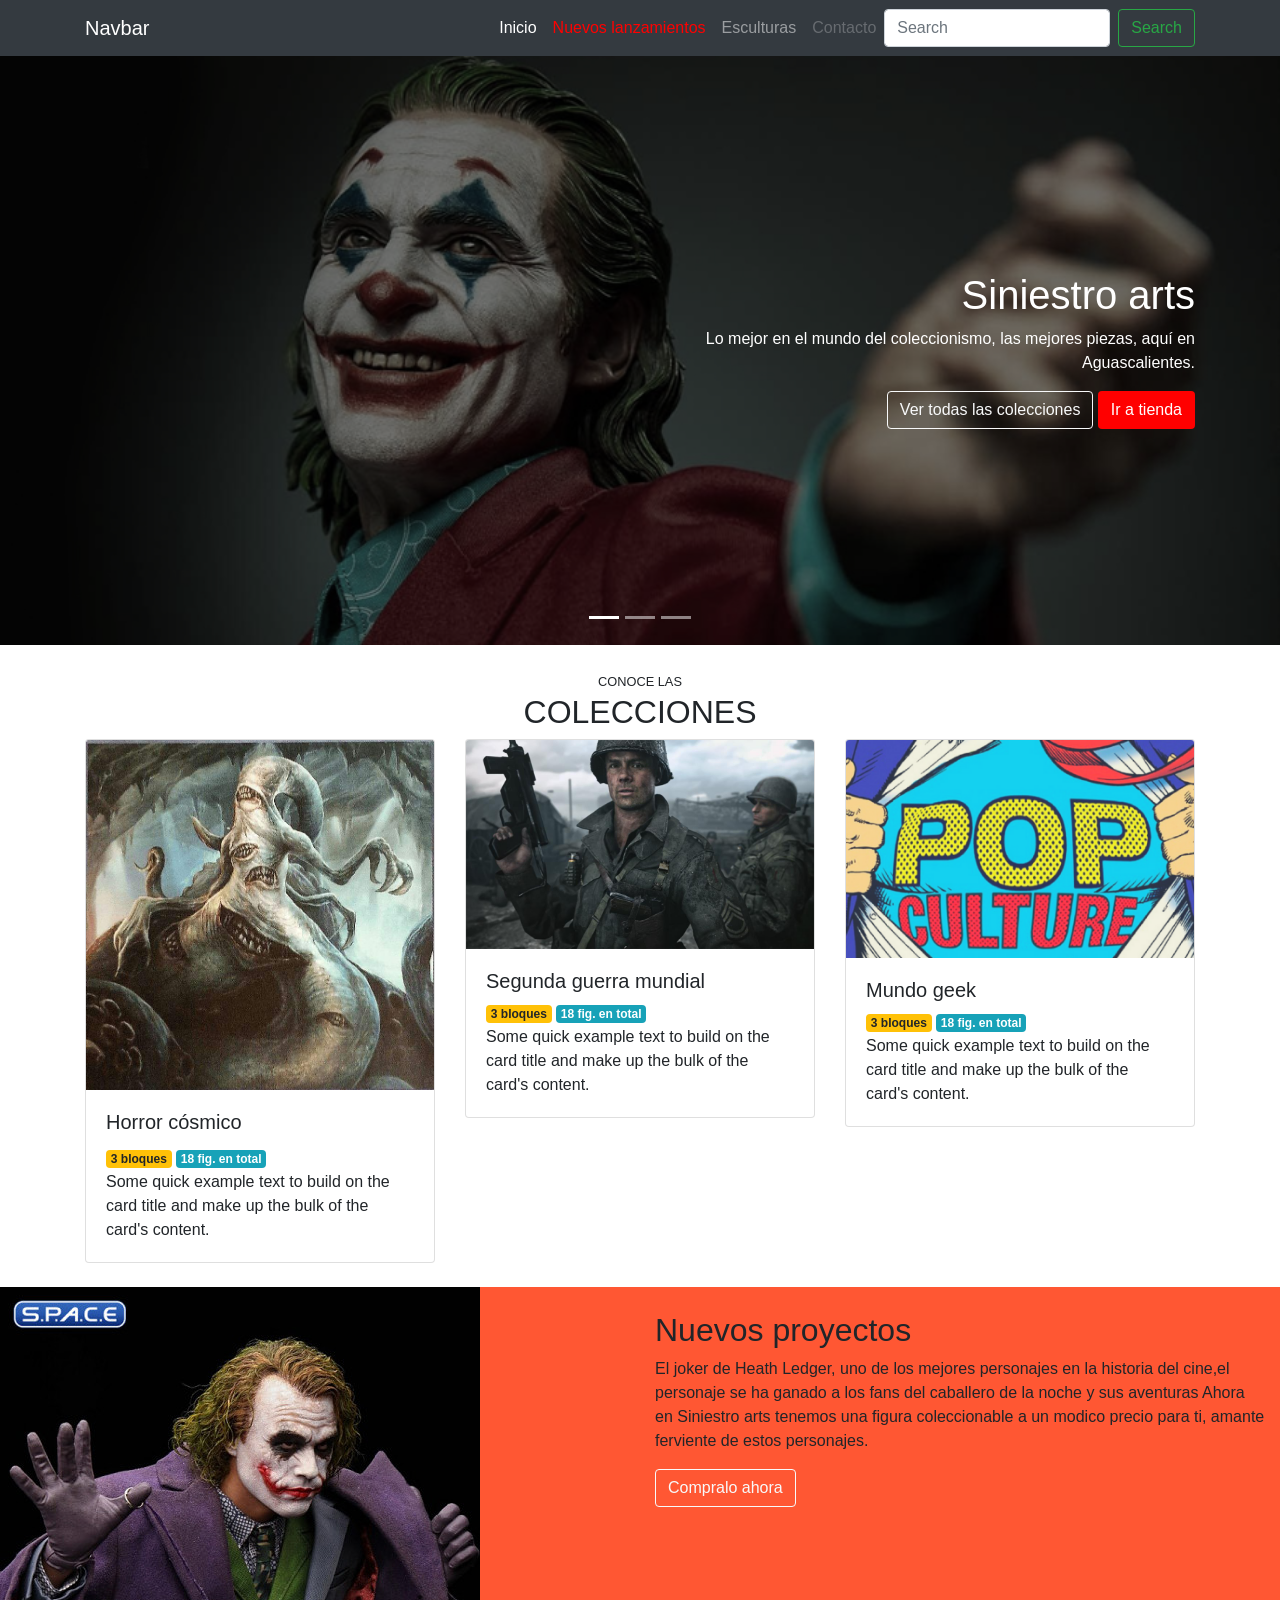
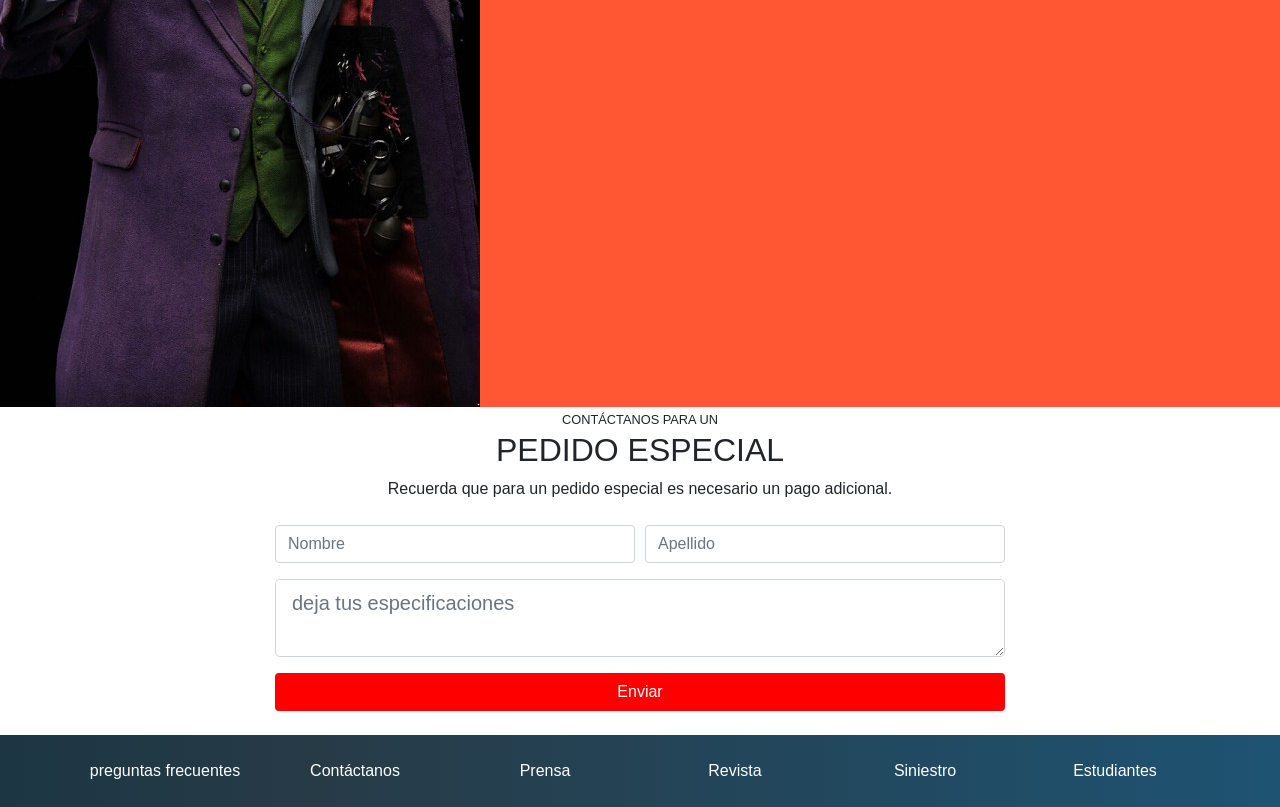
<file: Siniestro_Pagina_bootstrap/index.html>
<!doctype html>
<html lang="en">
  <head>
    <!-- Required meta tags -->
    <meta charset="utf-8">
    <meta name="viewport" content="width=device-width, initial-scale=1, shrink-to-fit=no">

    <!-- Bootstrap CSS -->
    <link rel="stylesheet" href="https://cdn.jsdelivr.net/npm/bootstrap@4.0.0/dist/css/bootstrap.min.css" integrity="sha384-Gn5384xqQ1aoWXA+058RXPxPg6fy4IWvTNh0E263XmFcJlSAwiGgFAW/dAiS6JXm" crossorigin="anonymous">
    <link rel="stylesheet" type="text/css" href="index.css">
  </head>
  <body data-spy="scroll"data-target="#navbar" data-offset="60">

  <nav id="header" class="navbar navbar-expand-lg navbar-dark bg-dark sticky-top">
  <div class="container">
    <a class="navbar-brand" href="#">Navbar</a>
    <button class="navbar-toggler" type="button" data-toggle="collapse" data-target="#navbarSupportedContent" aria-controls="navbarSupportedContent" aria-expanded="false" aria-label="Toggle navigation">
      <span class="navbar-toggler-icon"></span>
    </button>

    <div class="collapse navbar-collapse" id="navbar">
      <ul class="navbar-nav ml-auto">
        <li class="nav-item active">
          <a class="nav-link" href="#main">Inicio <span class="sr-only">(current)</span></a>
        </li>
        <li class="nav-item">
          <a class="nav-link text-sini" href="#event">Nuevos lanzamientos</a>
        </li>
        <li class="nav-item dropdown">
          <a class="nav-link" href="#" data-toggle="modal" data-target="#modalcompra">
            Esculturas
          </a>
        </li>
        <li class="nav-item">
          <a class="nav-link disabled" href="#form">Contacto</a>
        </li>
      </ul>
      <form class="form-inline my-2 my-lg-0">
        <input class="form-control mr-sm-2" type="search" placeholder="Search" aria-label="Search">
        <button class="btn btn-outline-success my-2 my-sm-0" type="submit">Search</button>
      </form>
    </div>
    </div>
</nav>
<main id="main">
<div id="carousel" class="carousel slide" data-ride="carousel" data-pause="false">
  <ol class="carousel-indicators">
    <li data-target="#carouselExampleIndicators" data-slide-to="0" class="active"></li>
    <li data-target="#carouselExampleIndicators" data-slide-to="1"></li>
    <li data-target="#carouselExampleIndicators" data-slide-to="2"></li>
  </ol>
  <div class="carousel-inner">
    <div class="carousel-item active">
      <img class="d-block w-100" src="imagenes/joker.jpg" alt="First slide">
    </div>
    <div class="carousel-item">
      <img class="d-block w-100" src="imagenes/dios.jpg" alt="Second slide">
    </div>
    <div class="carousel-item">
      <img class="d-block w-100" src="imagenes/avion.jpg" alt="Third slide">
    </div>
    <div class="overlay">
    <div class="container">
    <div class="row align-items-center">
    <div class="col-md-6 offset-md-6 text-center text-md-right">
     <h1> Siniestro arts </h1>
     <p>Lo mejor en el mundo del coleccionismo, 
      las mejores piezas, aquí en Aguascalientes.</p>
      <a href="#" class="btn btn-outline-light">Ver todas las colecciones </a>
      <button type="button" class="btn btn-sini"> Ir a tienda </button>
     </div>
   </div>
 </div>
</div>
</div>
</div>
</main>

<section  id="caja" class="mt-4">
  <div class="container">
  <div class="row">
  <div class="col text-center text-uppercase">
  <small> Conoce las </small>
  <h2>Colecciones</h2>
  </div>
  </div>
  <div class="row">
  <div class="col-12 col-md-6 col-lg-4 mb-4">
  <div class="card">
  <img class="card-img-top" src="imagenes/im1.jpg" alt="Card image cap">
  <div class="card-body">
    <h5 class="card-title">Horror cósmico</h5>
    <div class="badges">
    <span class="badge badge-warning">3 bloques </span>
    <span class="badge badge-info"> 18 fig. en total </span>
    <p class="card-text">Some quick example text to build on the card title and make up the bulk of the card's content.</p>
  </div>
  </div>
  </div>
</div>
<div class="col-12 col-md-6 col-lg-4 mb-4">
  <div class="card">
  <img class="card-img-top" src="imagenes/ww2.jpg" alt="Card image cap">
  <div class="card-body"><h5>Segunda guerra mundial</h5>
  <div class="badges">
    <span class="badge badge-warning">3 bloques </span>
    <span class="badge badge-info"> 18 fig. en total </span>
    <p class="card-text">Some quick example text to build on the card title and make up the bulk of the card's content.</p>
  </div>
</div>
</div>
</div>
<div class="col-12 col-md-6 col-lg-4 mb-4">
  <div class="card">
  <img class="card-img-top" src="imagenes/pop.png" alt="Card image cap">
  <div class="card-body"><h5>Mundo geek</h5>
  <div class="badges">
    <span class="badge badge-warning">3 bloques </span>
    <span class="badge badge-info"> 18 fig. en total </span>
    <p class="card-text">Some quick example text to build on the card title and make up the bulk of the card's content.</p>
  </div>
</div>
</div>
</div>
</section>


<section id="event">
  <div class="container-fluid">
  <div class="row">
    <div class="col-12 col-lg-6  pl-0 pr-0">
      <img src="imagenes/joker2.jpg">
    </div>
    <div class="col-12 col-lg-6 pt-4 pb-4">
      <h2>Nuevos proyectos</h2>
      <p> El joker de Heath Ledger, uno de los mejores personajes en la historia del cine,el personaje se ha ganado a los fans del caballero de la noche y sus aventuras
      Ahora en Siniestro arts tenemos una figura coleccionable a un modico precio para ti, amante ferviente de estos personajes.</p>
      <a class="btn btn-outline-light" href="#">Compralo ahora</a>
    </div>
  </div>
  </div>
</section>

<section id="form">
  <div class="container">
  <div class="row">
  <div class="col text-uppercase text-center">
  <small >Contáctanos para un </small>
  <h2>Pedido especial</h2>
  </div>
  </div>
  <div class="row">
    <div class="col text-center">
      Recuerda que para un pedido especial es necesario un pago adicional.
    </div>
  </div>
  <div class="row">
    <div class="col col-md-10 offset-md-1 col-lg-8 offset-lg-2 pt-4">
      <form>
  <div class="form-row">
    <div class="form-group col-12 col-md-6">
      <input type="text" class="form-control" placeholder="Nombre">
    </div>
    <div class="form-group col-12 col-md-6">
      <input type="text" class="form-control" placeholder="Apellido">
    </div>
  </div>
  <div class="form-row">
    <div class="form-group col">
      <textarea name="text" class="form-control form-control-lg"placeholder="deja tus especificaciones"></textarea>
    </div>
  </div>
  <div class="form-row pb-4">
    <div class="col">
      <button type="button" class="btn btn-sini btn-block">Enviar</button>
    </div>
  </div>
</form>
    </div>
  </div>

  </div>
</section>

    <footer id="footer" class="pb-4 pt-4">
      <div class="container">
        <div class="row text-center">
          <div class="col-12 col-lg">
            <a href="#">preguntas frecuentes</a>
          </div>
          <div class="col-12 col-lg">
            <a href="#">Contáctanos</a>
          </div>
          <div class="col-12 col-lg">
            <a href="#">Prensa</a>
          </div> 
          <div class="col-12 col-lg">
            <a href="#">Revista</a>
          </div>
          <div class="col-12 col-lg">
            <a href="#">Siniestro</a>
          </div>
          <div class="col-12 col-lg">
            <a href="#">Estudiantes</a>
          </div>
        </div>
      </div>
    </footer>

<div class="modal fade" id="modalcompra" tabindex="-1" role="dialog" aria-labelledby="exampleModalLabel" aria-hidden="true">
  <div class="modal-dialog" role="document">
    <div class="modal-content">
      <div class="modal-header">
        <h5 class="modal-title" id="exampleModalLabel">Comprar nuevo producto</h5>
        <button type="button" class="close" data-dismiss="modal" aria-label="Close">
          <span aria-hidden="true">&times;</span>
        </button>
      </div>
      <div class="modal-body">
        ...
      </div>
      <div class="modal-footer">
        <button type="button" class="btn btn-secondary" data-dismiss="modal">Cancelar</button>
        <button type="button" class="btn btn-sini">Comprar</button>
      </div>
    </div>
  </div>
</div>

    <!-- Optional JavaScript -->
    <!-- jQuery first, then Popper.js, then Bootstrap JS -->
    <script src="https://code.jquery.com/jquery-3.2.1.slim.min.js" integrity="sha384-KJ3o2DKtIkvYIK3UENzmM7KCkRr/rE9/Qpg6aAZGJwFDMVNA/GpGFF93hXpG5KkN" crossorigin="anonymous"></script>
    <script src="https://cdn.jsdelivr.net/npm/popper.js@1.12.9/dist/umd/popper.min.js" integrity="sha384-ApNbgh9B+Y1QKtv3Rn7W3mgPxhU9K/ScQsAP7hUibX39j7fakFPskvXusvfa0b4Q" crossorigin="anonymous"></script>
    <script src="https://cdn.jsdelivr.net/npm/bootstrap@4.0.0/dist/js/bootstrap.min.js" integrity="sha384-JZR6Spejh4U02d8jOt6vLEHfe/JQGiRRSQQxSfFWpi1MquVdAyjUar5+76PVCmYl" crossorigin="anonymous"></script>
  </body>
</html>
</file>
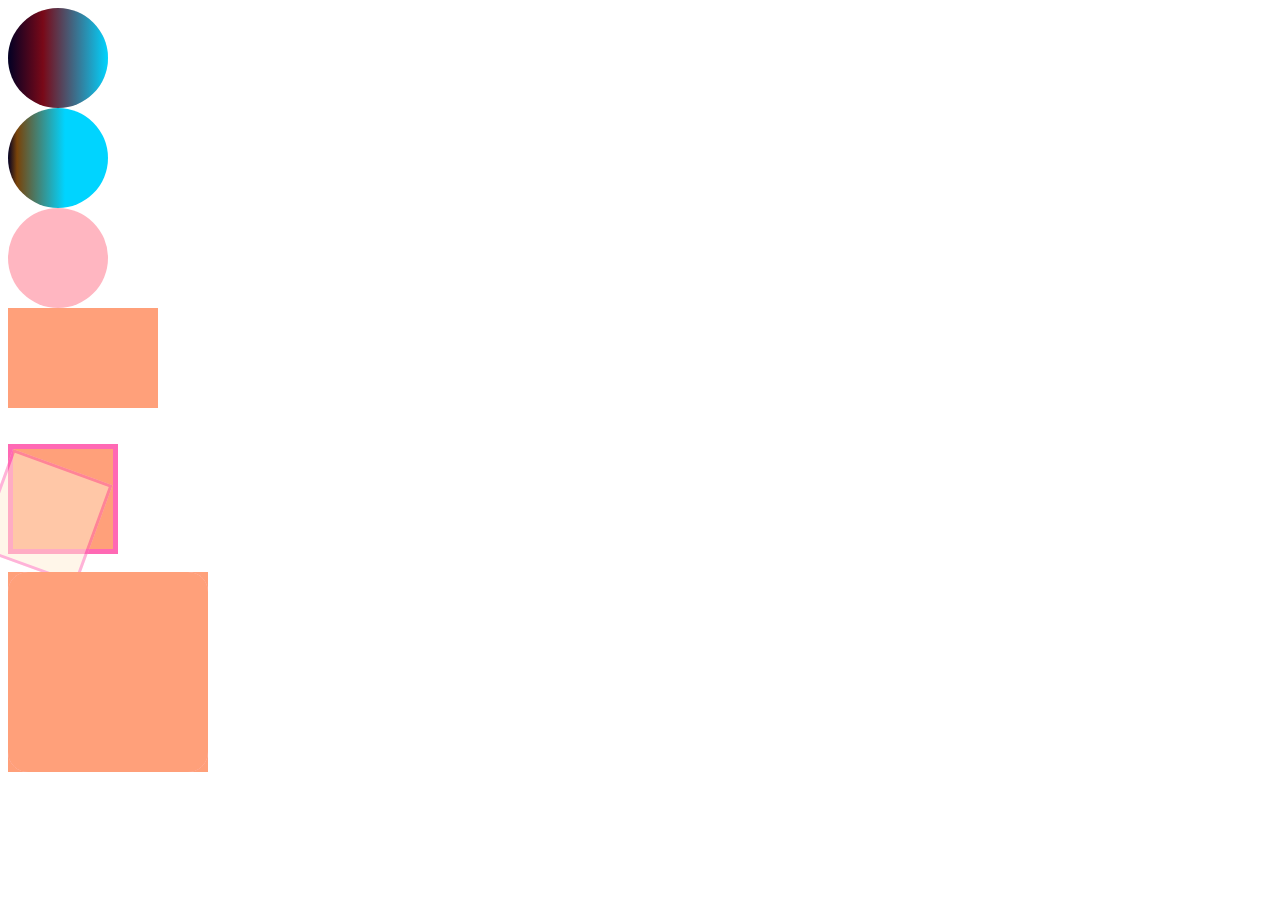
<file: Siniestro_Pagina_bootstrap/animacion.html>
<!DOCTYPE html>
<html lang="en">
<head>
	<meta charset="UTF-8">
	<meta name="viewport" content="width=device-width, initial-scale=1.0">
	<title>Document</title>
	<link rel="stylesheet" href="estilos.css">
</head>
<body>
	<div class="shadow">
		<div class="circle">
			
		</div>
	</div>
	<div class="circulo">
	</div>
	<div class="esfera"></div>
	<div ></div>
	<br>
	<br>

	<div class="container">
	<div class="item"></div>
	</div>
	<br>
	<div class="card">
		<div class="face front"></div>
		<div class="face back"></div>
	</div>
</body>
</html>
</file>
<file: Siniestro_Pagina_bootstrap/index.css>
.btn-sini{
	background-color: red;
	color: white;
}
.btn-sini:hover{
	background-color: gray;
}

.text-sini{
	color: red !important;
}

#header{

}
#main .carousel-inner img{
    max-height: 70vh;
    object-fit:cover;
    filter:grayscale(50%);
}
#carousel{
	position: relative;
}
#carousel .overlay{
	position: absolute;
	top: 0;
	bottom: 0;
	left: 0;
	right: 0;
	background-color: rgb(0, 0, 0, 0.5);
	color: white;
}
#carousel .overlay .container,
#carousel .overlay .row {
	height: 100%;

}
#event{
	background-color:#FF5733 ;
}
#event img{
	max-height: 100%;
}
#event p{
	size:23px;
}

#footer{
	background: linear-gradient(90deg,#1c3643,#273b47 25%,#1e5372);
}
#footer a{
	color: white;
}
</file>
<file: Siniestro_Pagina_bootstrap/estilos.css>
*
.circle{
	background: rgb(2,0,36);
    background: linear-gradient(90deg, rgba(2,0,36,1) 0%, rgba(121,9,24,1) 35%, rgba(0,212,255,1) 100%);
	border-radius: 50%;
	width: 100px;
	height: 100px;
}
.shadow{
	background: lightgray;
	border-radius: 50%;
	width: 100px;
	height: 100px;
}
.circle:hover{
	transform: translate(20px, -20px);
}
.circulo{
	width: 100px;
	height: 100px;
	border-radius: 50%;
	background: rgb(2,0,36);
    background: linear-gradient(90deg, rgba(2,0,36,1) 0%, rgba(121,67,9,1) 9%, rgba(0,212,255,1) 57%);

}
.circulo:hover{
	transform:scale(1.2);
}
.esfera{
	background: lightpink;
	border-radius: 50%;
	width: 100px;
	height: 100px;

}
.esfera:hover{
	transform: skew(20deg);
}

div{
	background: lightsalmon;
	width: 150px;
	height: 100px;
	transform-origin:left top;

}
div:hover{
	transform: rotate(45deg);
}
.container{
	position:relative;
	width: 100px;
	height: 100px;
	border: 5px solid hotpink;
	perspective:100px;

}
.item{
	position:absolute;
	width: 100px;
	height: 100px;
	background: papayawhip;
	border: 3px solid hotpink;
	opacity: 0.5;
	transform-style:preserve-3d;
	transform:rotate(20deg);

}
.card{
	width: 200px;
	height: 200px;
	transform-style:preserve-3d;
	position:relative;
}
.card:hover{
	transform:rotateY(180deg);
}
.face{
	border-radius: 20px;
	width: 100%;
	height: 100%;
	position:absolute;
}
.face.front{
	background: pink;
}
.face .back{
	background: papayawhip;
	transform: rotateX(180deg);
}
</file>
